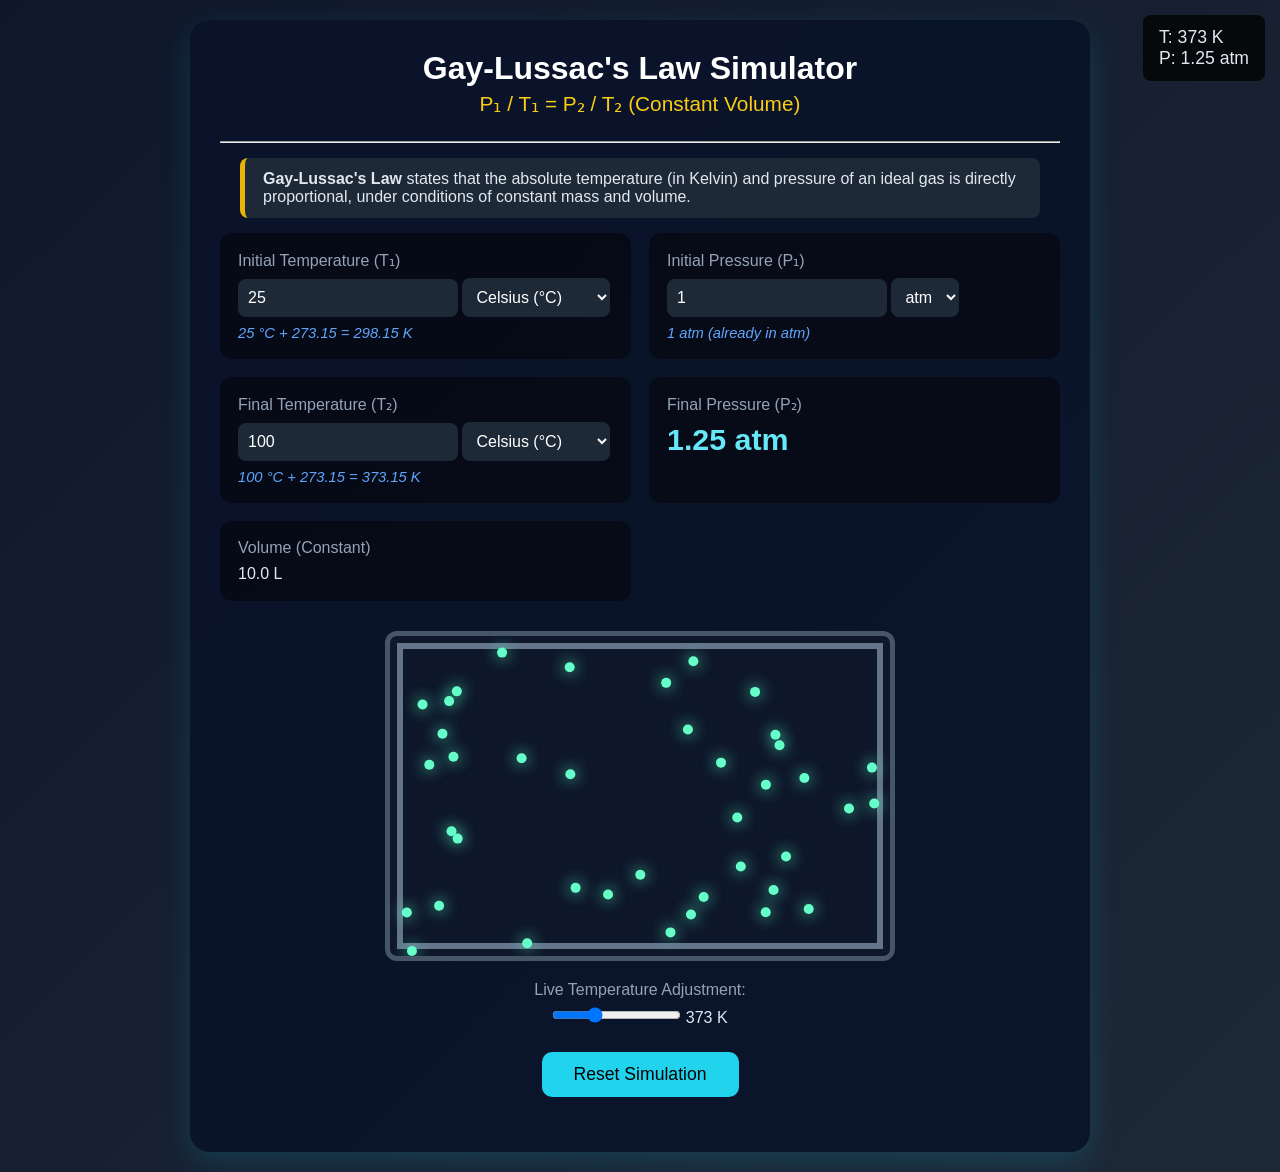
<file: index.html>
<!DOCTYPE html>
  <html lang="en">
  <head>
      <meta charset="UTF-8">
      <meta name="viewport" content="width=device-width, initial-scale=1.0">
      <title>Gay-Lussac's Law Simulator</title>
      <link rel="stylesheet" href="simulation.css">
  </head>
  <body>
      <div class="container">
          <h1>Gay-Lussac's Law Simulator</h1>
          <p class="formula">P₁ / T₁ = P₂ / T₂ (Constant Volume)</p>
<hr>
<div class="note-box">
   <strong>Gay-Lussac's Law</strong> 
            states that the absolute temperature (in Kelvin) and pressure of an ideal gas is directly proportional, under conditions of constant mass and volume. 
</div>
    

  <div class="controls">
  <div class="input-group">
  <label>Initial Temperature (T₁)</label>
  <input type="number" id="temp1" value="25" min="1" step="0.1">
  <select id="temp1Unit">
  <option value="C" selected>Celsius (°C)</option>
  <option value="K">Kelvin (K)</option>
  <option value="F">Fahrenheit (°F)</option>
  </select>
  
    <small id="temp1Converted" class="conversion"></small>
  </div>
    
  <div class="input-group">
  <label>Initial Pressure (P₁)</label>
  <input type="number" id="pressure1" value="1" min="0.1" step="0.01">
   <select id="pressure1Unit">
  <option value="atm" selected>atm</option>
  <option value="kPa">kPa</option>
  <option value="psi">psi</option>
  <option value="bar">bar</option>
  </select>
   <small id="pressure1Converted"      class="conversion"></small>
  </div>
    
  <div class="input-group">
  <label>Final Temperature (T₂)</label>
  <input type="number" id="temp2" value="100" min="1" step="0.1">
  <select id="temp2Unit">
  <option value="C" selected>Celsius (°C)</option>
  <option value="K">Kelvin (K)</option>
  <option value="F">Fahrenheit (°F)</option>
   </select>
  <small id="temp2Converted" class="conversion">  </small>
  </div>
    
  <div class="output-group">
  <label>Final Pressure (P₂)</label>
  <span id="pressure2Output" class="result">2.00 atm</span>
  </div>

  <div class="volume-display">
  <label>Volume (Constant)</label>
  <span>10.0 L</span>
  </div>
</div>
        
  <div class="simulation-wrapper">
  <canvas id="particleCanvas" width="500" height="320"></canvas>
   <div class="indicators">
  <div>T: <span id="tempIndicator">298 K</span>     </div>
 
  <div>P: <span id="pressureIndicator">1.00 atm</span></div>
  </div>
</div>

  <div class="slider-control">
  <label>Live Temperature Adjustment:</label>
  <input type="range" id="tempSlider" min="100" max="1000" value="298" step="1">
  <span id="sliderValue">298 K</span>
  </div>

  <button id="resetBtn">Reset Simulation</button>
  </div>

  <script src="simulation.js" defer></script>
  </body>
  </html>
</file>
<file: simulation.css>
* {
    margin: 0;
    padding: 0;
    box-sizing: border-box;
}

body {
    font-family: 'Segoe UI', Tahoma, sans-serif;
    background: linear-gradient(135deg, #0f172a, #1e2937);
    color: #e2e8f0;
    min-height: 100vh;
    padding: 20px;
}

.container {
    max-width: 900px;
    margin: 0 auto;
    background: rgba(10, 20, 42, 0.95);
    border-radius: 20px;
    padding: 30px;
    box-shadow: 0 10px 30px rgba(0, 212, 255, 0.15);
}

h1 { text-align: center; color: #ffff; margin-bottom: 5px; }
.formula { text-align: center; color: #facc15; font-size: 1.3rem; margin-bottom: 25px; }

.controls {
    display: grid;
    grid-template-columns: repeat(auto-fit, minmax(280px, 1fr));
    gap: 18px;
    margin-bottom: 30px;
}

.input-group, .output-group, .volume-display {
    background: rgba(0, 0, 0, 0.45);
    padding: 18px;
    border-radius: 12px;
}

label {
    display: block;
    margin-bottom: 8px;
    color: #94a3b8;
    font-weight: 500;
}

.note-box {
    background: #1e2937;
    border-left: 5px solid #eab308;
    padding: 12px 18px;
    border-radius: 8px;
    margin: 15px auto;
    max-width: 800px;
}

input[type="number"], select {
    padding: 10px;
    border: none;
    border-radius: 8px;
    background: #1e2937;
    color: white;
    font-size: 1rem;
}

.conversion {
    display: block;
    margin-top: 8px;
    color: #60a5fa;
    font-size: 0.92rem;
    font-style: italic;
}

.result {
    font-size: 1.9rem;
    font-weight: bold;
    color: #67e8f9;
    display: block;
    margin-top: 8px;
}

#particleCanvas {
    background: #0f172a;
    border: 5px solid #475569;
    border-radius: 12px;
    display: block;
    margin: 0 auto;
}

.indicators {
    position: absolute;
    top: 15px;
    right: 15px;
    background: rgba(0,0,0,0.75);
    padding: 12px 16px;
    border-radius: 8px;
    font-size: 1.1rem;
}

.slider-control {
    text-align: center;
    margin: 20px 0;
}

button {
    display: block;
    margin: 25px auto;
    padding: 12px 32px;
    font-size: 1.1rem;
    background: #22d3ee;
    color: black;
    border: none;
    border-radius: 10px;
    cursor: pointer;
}

button:hover { background: #67e8f9; }
</file>
